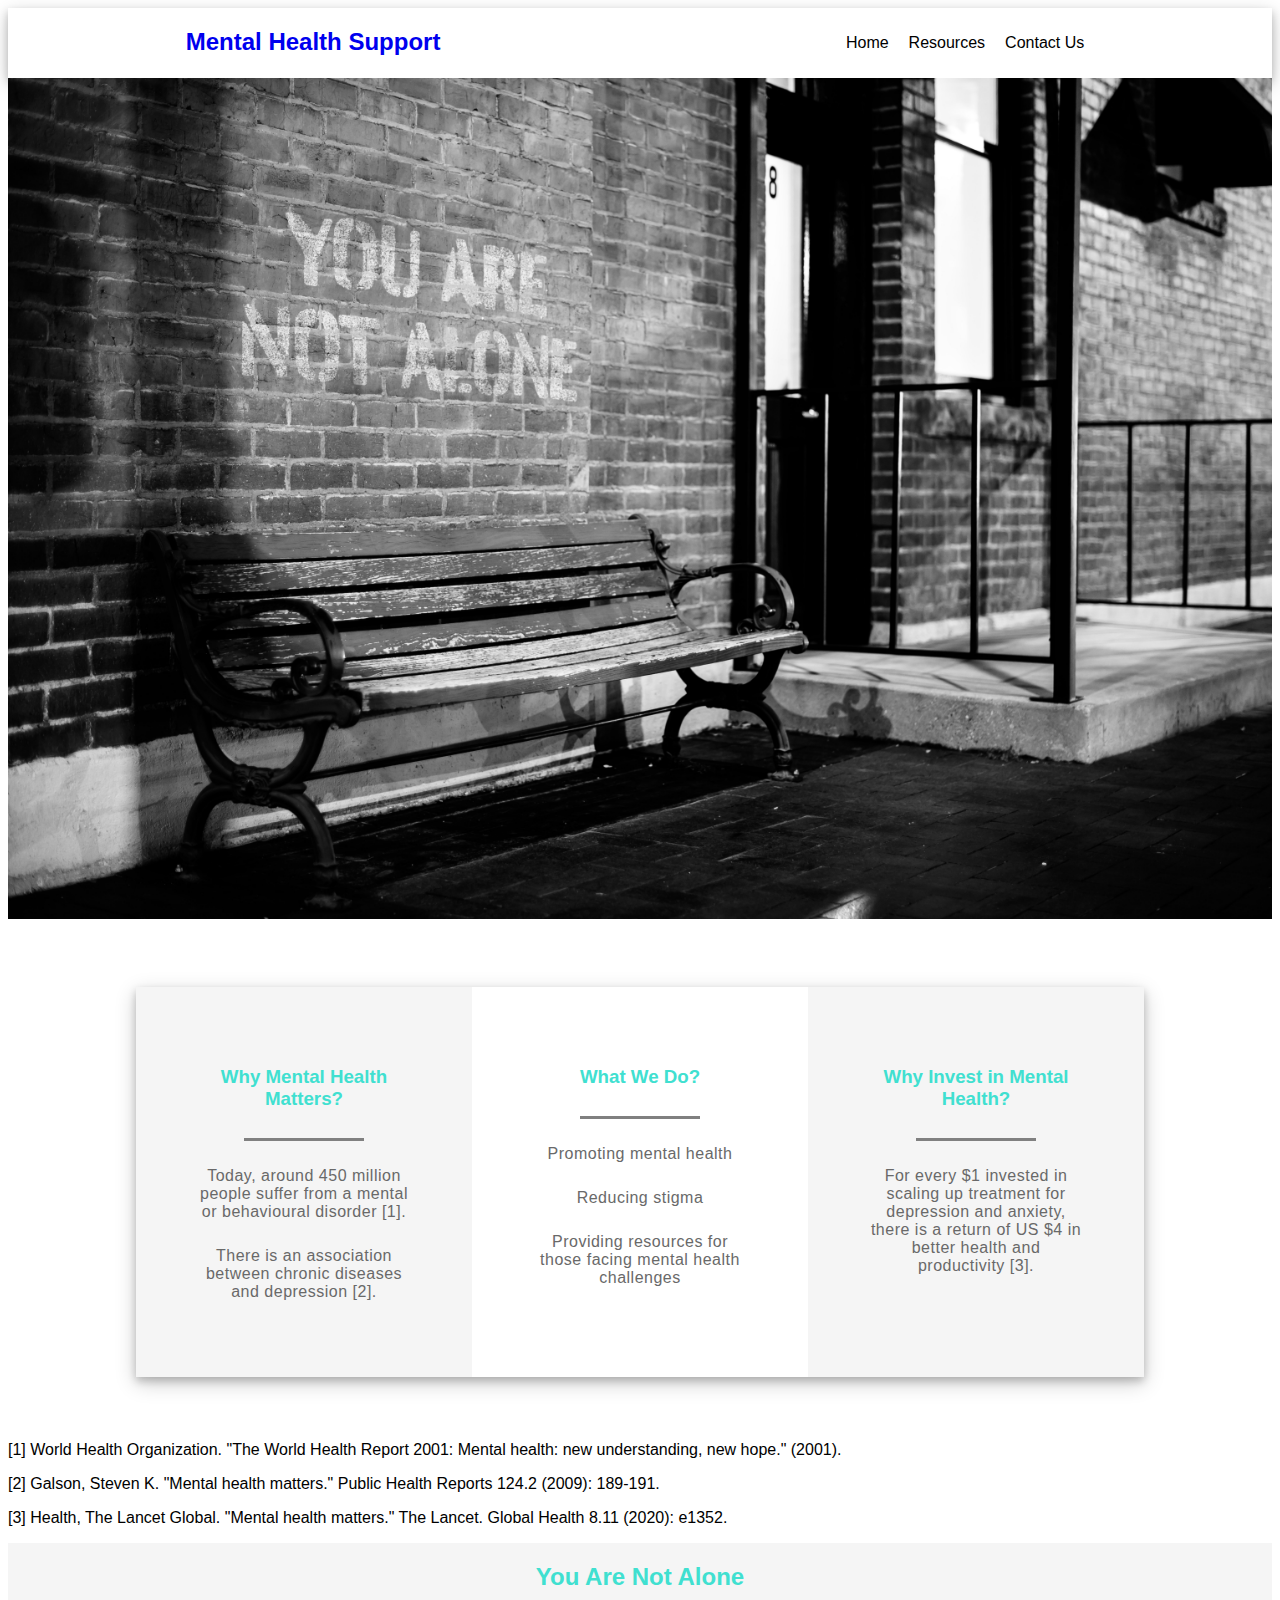
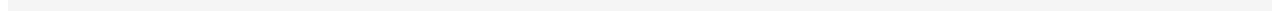
<file: docs/index.html>
<!DOCTYPE html>
<html lang="en">
<head>
    <title>Mental Health Support</title>
    <link rel="stylesheet" href="styles.css">
    <meta name="viewport" content="width=device-width initial-scale=1.0">
</head>

<body>
    <nav>
        <div class="heading">
            <h2><a href="index.html">Mental Health Support</a></h2>
        </div>
    
        <ul class="links">
            <li><a href="index.html">Home</a></li>
            <li><a href="resources.html">Resources</a></li>
            <li><a href="contact.html">Contact Us</a></li>
        </ul>
    </nav>

    <img src="notalone.jpg" alt="YouAreNotAlone" style="width: 100%">
    
    <section>
        <div class="box" style="background-color:whitesmoke;">
            <h3 style="color:turquoise;">Why Mental Health Matters?</h3>
            <hr>
            <p>Today, around 450 million people suffer from a mental or behavioural disorder [1].</p>
            <p>There is an association between chronic diseases and depression [2].</p>
        </div>
    

    
        <div class="box">
            <h3 style="color:turquoise;">What We Do?</h3>
            <hr>
            <p>Promoting mental health</p>
            <p>Reducing stigma</p>
            <p>Providing resources for those facing mental health challenges</p>
        </div>
    

    
        <div class="box" style="background-color:whitesmoke;">
            <h3 style="color:turquoise;">Why Invest in Mental Health?</h3>
            <hr>
            <p>For every $1 invested in scaling up treatment for depression and anxiety, there is a return of US $4 in better health and productivity [3].</p>
        </div>
    </section>

    <div class="refer">
        <p>[1] World Health Organization. "The World Health Report 2001: Mental health: new understanding, new hope." (2001).</p>
        <p>[2] Galson, Steven K. "Mental health matters." Public Health Reports 124.2 (2009): 189-191.</p>
        <p>[3] Health, The Lancet Global. "Mental health matters." The Lancet. Global Health 8.11 (2020): e1352.</p>
    </div>

    <footer>
        <h2>You Are Not Alone</h2>
    </footer>
</body>
</html>
</file>
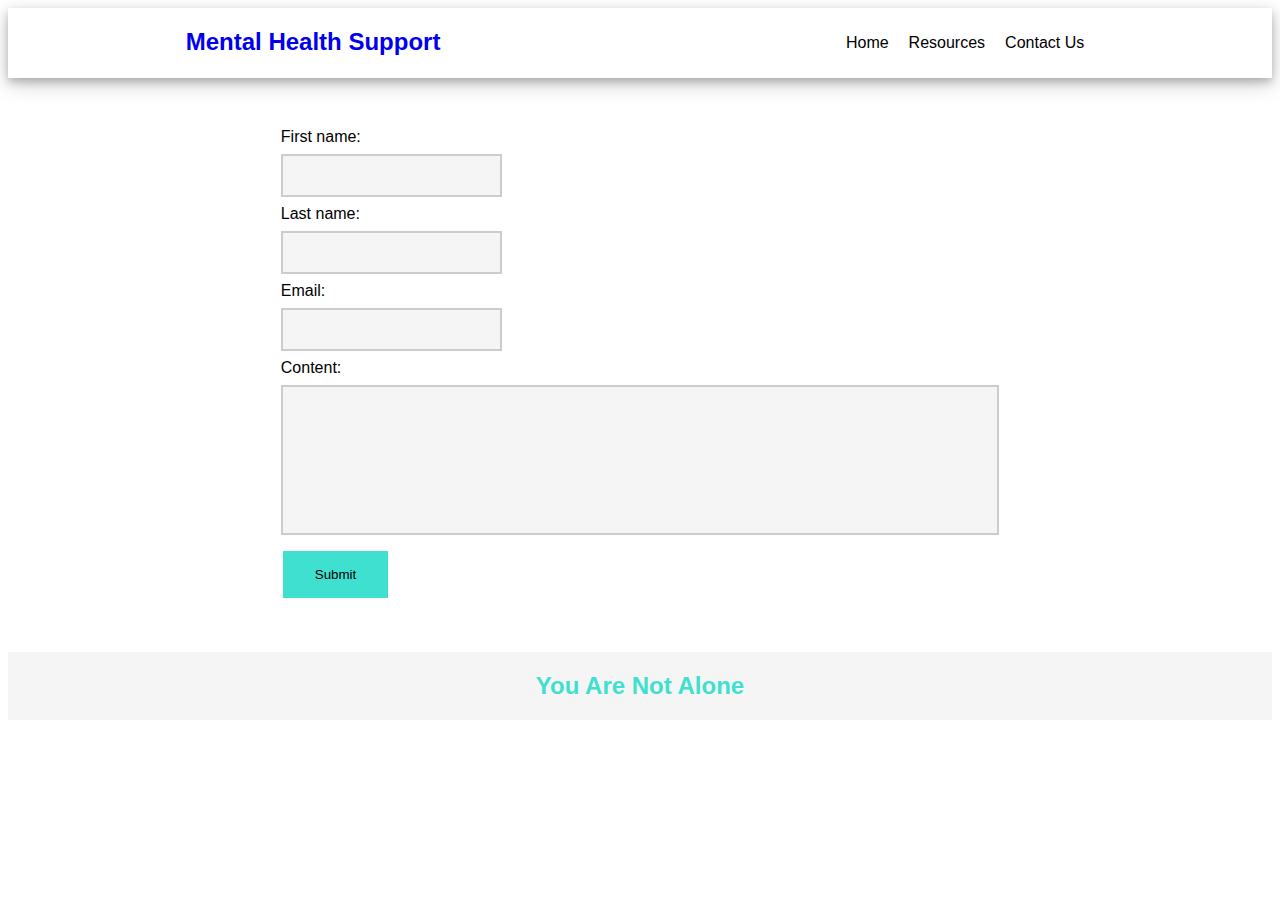
<file: contact.html>
<!DOCTYPE html>
<html>
<head>
    <title>Mental Health Support</title>
    <link rel="stylesheet" href="styles.css">
    <meta name="viewport" content="width=device-width initial-scale=1.0">
</head>

<body>
    <nav>
        <div class="heading">
            <h2><a href="home.html">Mental Health Support</a></h2>
        </div>
    
        <ul class="links">
            <li><a href="home.html">Home</a></li>
            <li><a href="resources.html">Resources</a></li>
            <li><a href="contact.html">Contact Us</a></li>
        </ul>
    </nav>


    <form>
        <label for="fname">First name:</label><br>
        <input type="text" id="fname" name="fname"><br>
        <label for="lname">Last name:</label><br>
        <input type="text" id="lname" name="lname"><br>
        <label for="email">Email:</label><br>
        <input type="text" id="email" name="email"><br>
        <label for="content">Content:</label><br>
        <textarea type="text" id="content" name="content"></textarea><br>
        <button type="submit" value="Submit">Submit</button>
    </form>

    <footer>
        <h2>You Are Not Alone</h2>
    </footer>
</body>
</html>
</file>
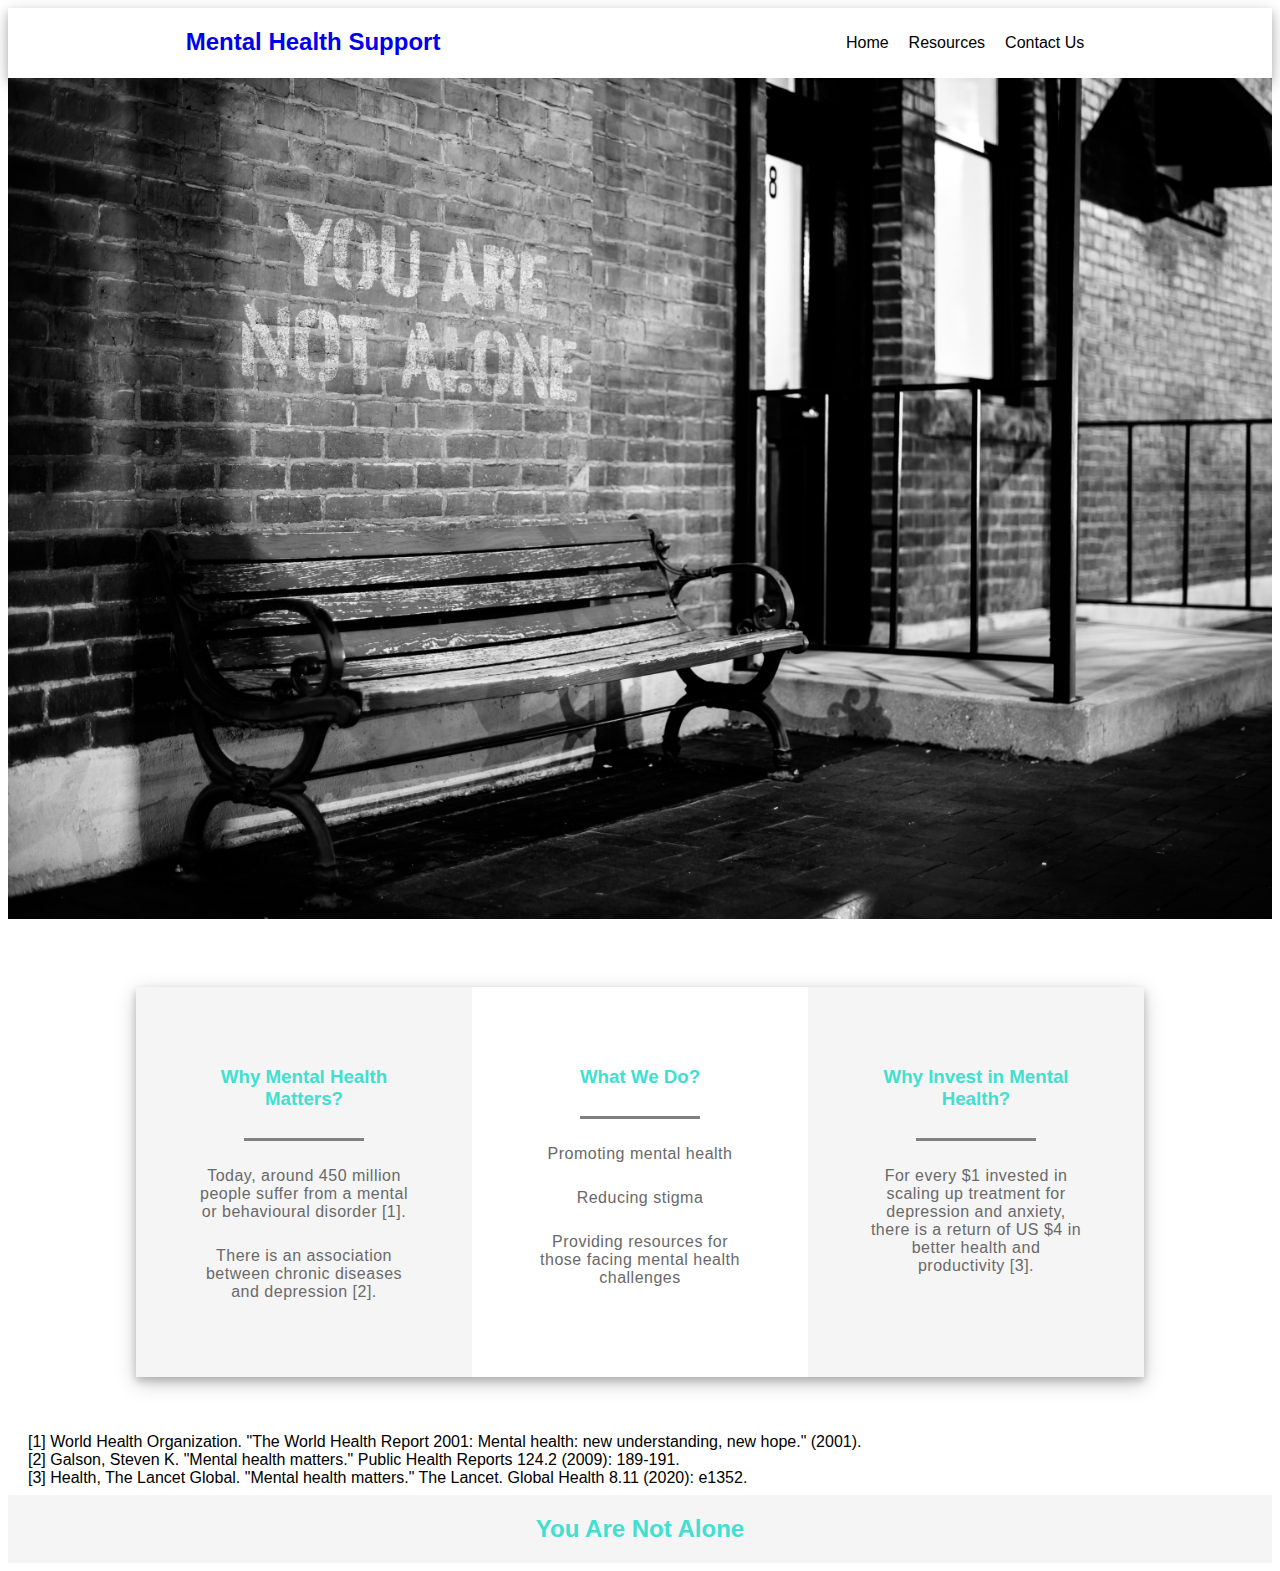
<file: home.html>
<!DOCTYPE html>
<html>
<head>
    <title>Mental Health Support</title>
    <link rel="stylesheet" href="styles.css">
    <meta name="viewport" content="width=device-width initial-scale=1.0">
</head>

<body>
    <nav>
        <div class="heading">
            <h2><a href="home.html">Mental Health Support</a></h2>
        </div>
    
        <ul class="links">
            <li><a href="home.html">Home</a></li>
            <li><a href="resources.html">Resources</a></li>
            <li><a href="contact.html">Contact Us</a></li>
        </ul>
    </nav>

    <img src="notalone.jpg", width="100%">
    
    <section>
        <article style="background-color:whitesmoke;">
            <h3 style="color:turquoise;">Why Mental Health Matters?</h3>
            <hr>
            <p>Today, around 450 million people suffer from a mental or behavioural disorder [1].</p>
            <p>There is an association between chronic diseases and depression [2].</p>
        </article>
    

    
        <article>
            <h3 style="color:turquoise;">What We Do?</h3>
            <hr>
            <p>Promoting mental health</p>
            <p>Reducing stigma</p>
            <p>Providing resources for those facing mental health challenges</p>
        </article>
    

    
        <article style="background-color:whitesmoke;">
            <h3 style="color:turquoise;">Why Invest in Mental Health?</h3>
            <hr>
            <p>For every $1 invested in scaling up treatment for depression and anxiety, there is a return of US $4 in better health and productivity [3].</p>
        </article>
    </section>

    <div class="refer">
        <p>[1] World Health Organization. "The World Health Report 2001: Mental health: new understanding, new hope." (2001).</p>
        <p>[2] Galson, Steven K. "Mental health matters." Public Health Reports 124.2 (2009): 189-191.</p>
        <p>[3] Health, The Lancet Global. "Mental health matters." The Lancet. Global Health 8.11 (2020): e1352.</p>
    </div>

    <footer>
        <h2>You Are Not Alone</h2>
    </footer>
</body>
</html>
</file>
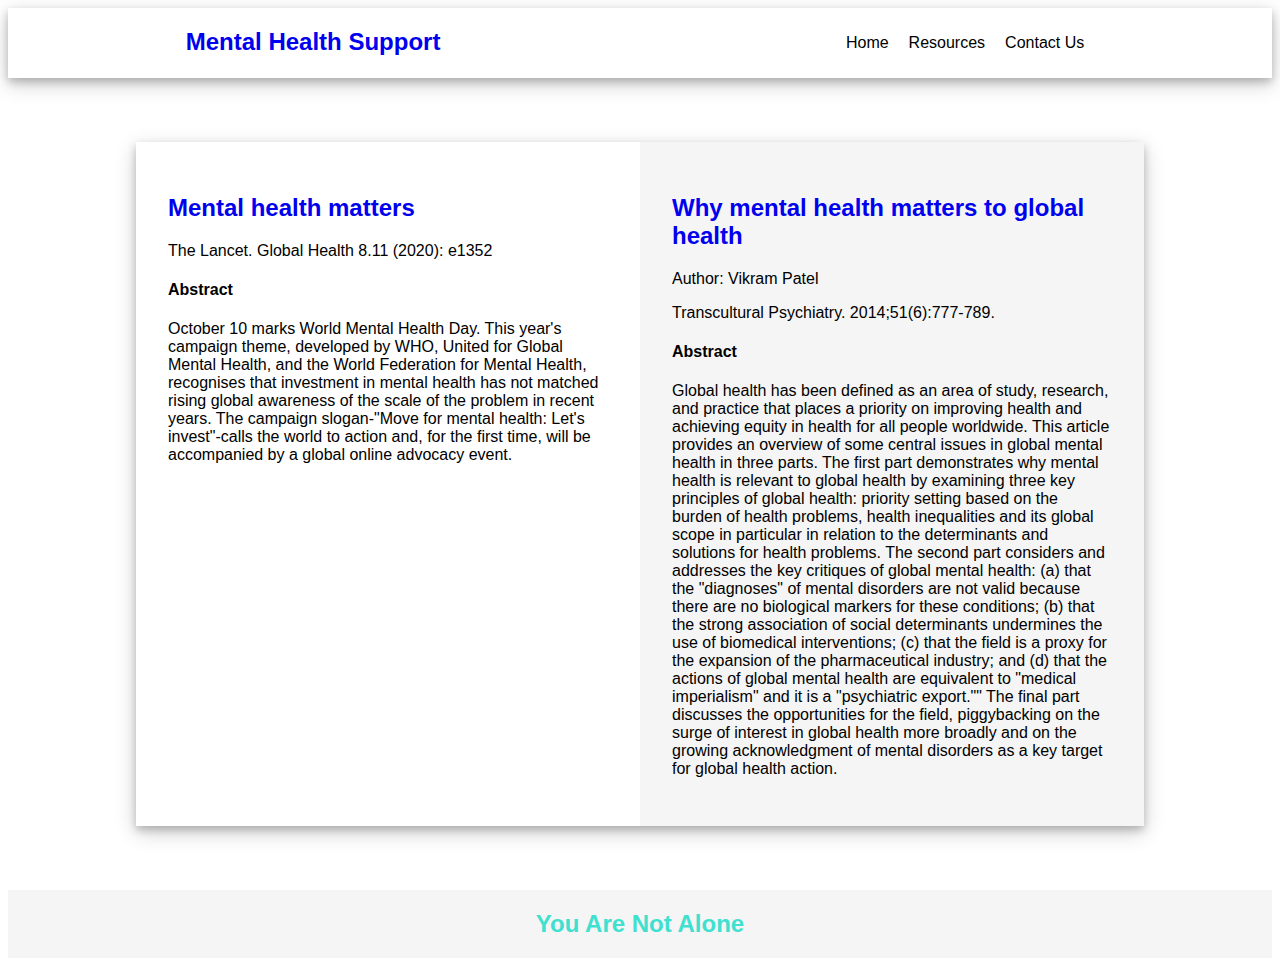
<file: resources.html>
<!DOCTYPE html>
<html>
<head>
    <title>Mental Health Support</title>
    <link rel="stylesheet" href="styles.css">
    <meta name="viewport" content="width=device-width initial-scale=1.0">
</head>

<body>
    <nav>
        <div class="heading">
            <h2><a href="home.html">Mental Health Support</a></h2>
        </div>
    
        <ul class="links">
            <li><a href="home.html">Home</a></li>
            <li><a href="resources.html">Resources</a></li>
            <li><a href="contact.html">Contact Us</a></li>
        </ul>
    </nav>
    
    <section class="resources">
        <div>
            <h2><a href="https://www.thelancet.com/journals/langlo/article/PIIS2214-109X(20)30432-0/fulltext#articleInformation">Mental health matters</a></h2>
            <p>The Lancet. Global Health 8.11 (2020): e1352</p>
            <h4>Abstract</h4>
            <p>October 10 marks World Mental Health Day. This year's campaign theme, developed by WHO, United for Global Mental Health, and the World Federation for Mental Health, recognises that investment in mental health has not matched rising global awareness of the scale of the problem in recent years. The campaign slogan-"Move for mental health: Let's invest"-calls the world to action and, for the first time, will be accompanied by a global online advocacy event.</p>
        </div>

        <div style="background-color:whitesmoke;">
            <h2><a href="https://journals.sagepub.com/doi/full/10.1177/1363461514524473">Why mental health matters to global health</a></h2>
            <p>Author: Vikram Patel</p>
            <p>Transcultural Psychiatry. 2014;51(6):777-789.</p>
            <h4>Abstract</h4>
            <p>Global health has been defined as an area of study, research, and practice that places a priority on improving 
                health and achieving equity in health for all people worldwide. This article provides an overview of some central 
                issues in global mental health in three parts. The first part demonstrates why mental health is relevant to global 
                health by examining three key principles of global health: priority setting based on the burden of health problems, 
                health inequalities and its global scope in particular in relation to the determinants and solutions for health problems. 
                The second part considers and addresses the key critiques of global mental health: (a) that the "diagnoses" of mental 
                disorders are not valid because there are no biological markers for these conditions; (b) that the strong association 
                of social determinants undermines the use of biomedical interventions; (c) that the field is a proxy for the expansion 
                of the pharmaceutical industry; and (d) that the actions of global mental health are equivalent to "medical imperialism" 
                and it is a "psychiatric export."" The final part discusses the opportunities for the field, piggybacking on the surge of 
                interest in global health more broadly and on the growing acknowledgment of mental disorders as a key target for global health action.</p>
        </div>
    </section>

    <footer>
        <h2>You Are Not Alone</h2>
    </footer>
</body>
</html>
</file>
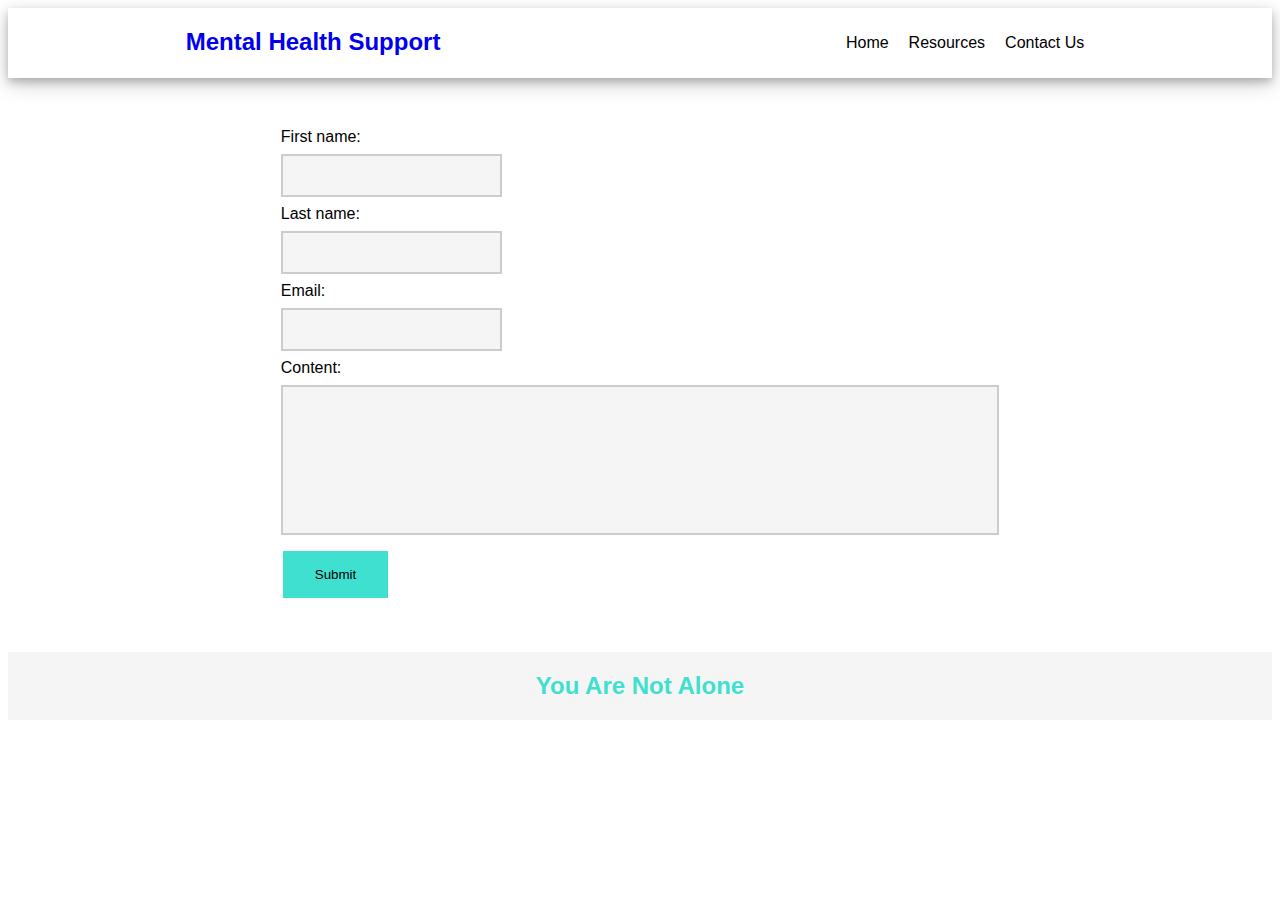
<file: docs/contact.html>
<!DOCTYPE html>
<html lang="en">
<head>
    <title>Mental Health Support</title>
    <link rel="stylesheet" href="styles.css">
    <meta name="viewport" content="width=device-width initial-scale=1.0">
</head>

<body>
    <nav>
        <div class="heading">
            <h2><a href="index.html">Mental Health Support</a></h2>
        </div>
    
        <ul class="links">
            <li><a href="index.html">Home</a></li>
            <li><a href="resources.html">Resources</a></li>
            <li><a href="contact.html">Contact Us</a></li>
        </ul>
    </nav>


    <form>
        <label for="fname">First name:</label><br>
        <input type="text" id="fname" name="fname"><br>
        <label for="lname">Last name:</label><br>
        <input type="text" id="lname" name="lname"><br>
        <label for="email">Email:</label><br>
        <input type="text" id="email" name="email"><br>
        <label for="content">Content:</label><br>
        <textarea id="content" name="content"></textarea><br>
        <button type="submit" value="Submit">Submit</button>
    </form>

    <footer>
        <h2>You Are Not Alone</h2>
    </footer>
</body>
</html>
</file>
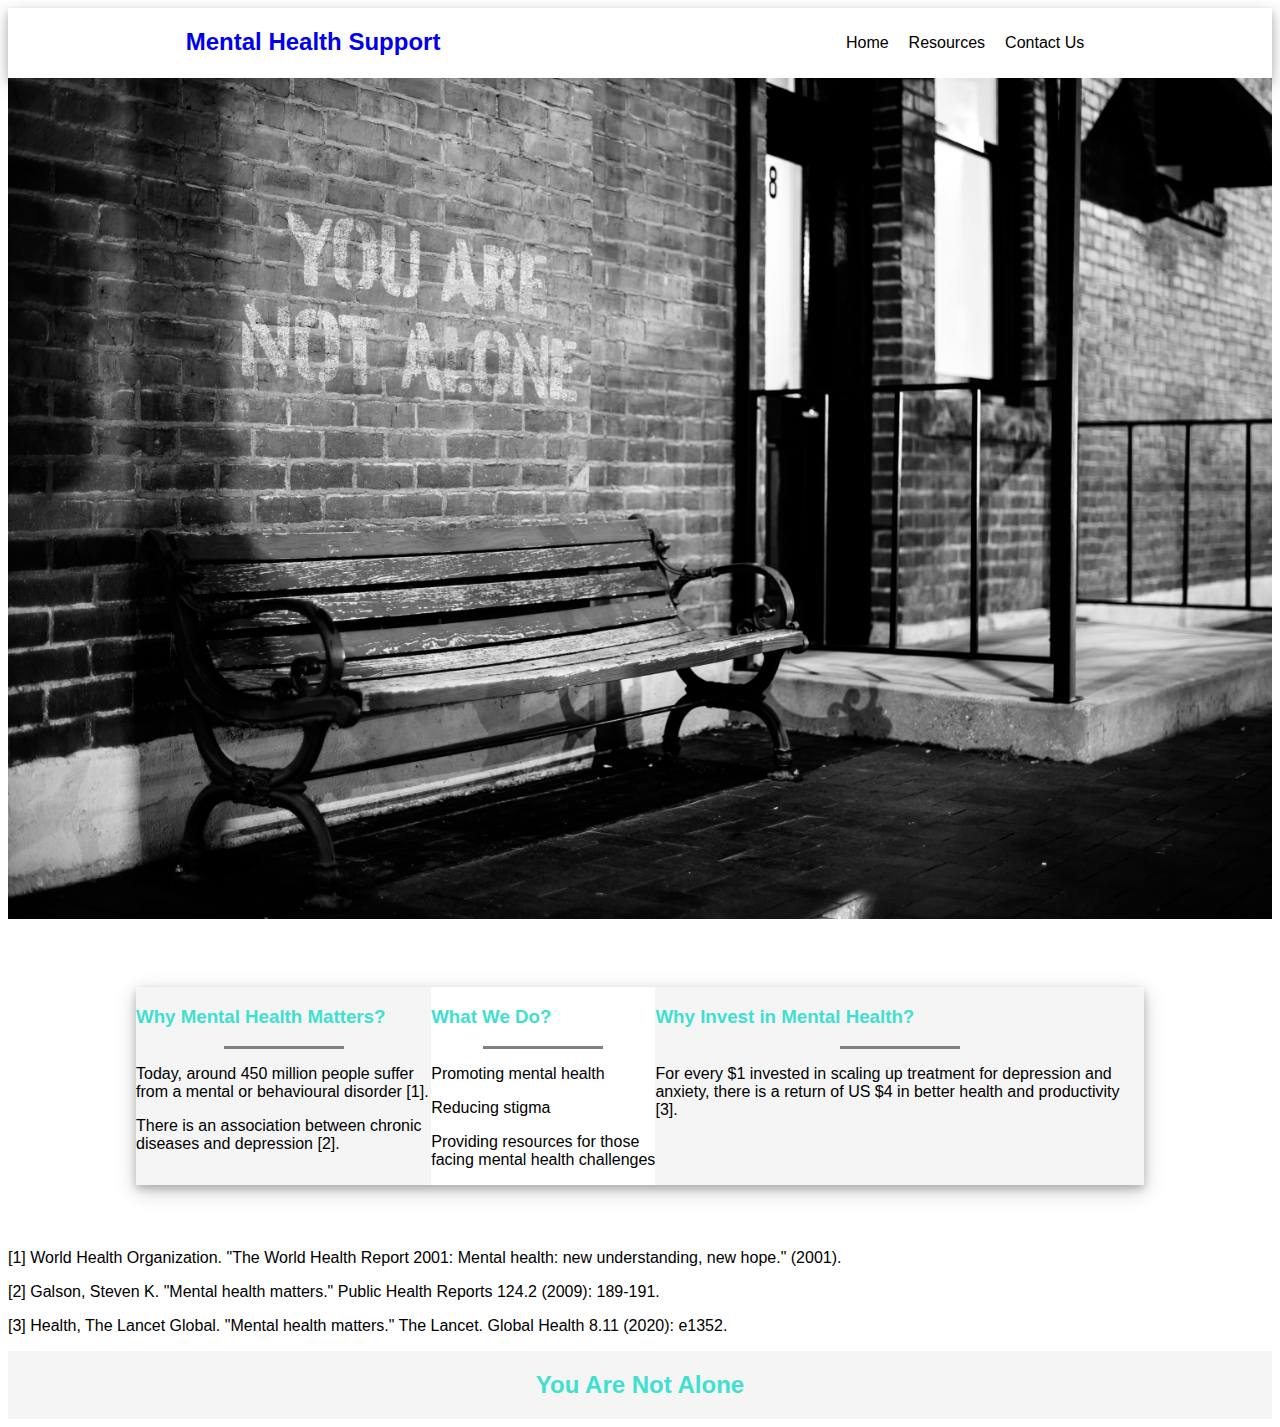
<file: docs/home.html>
<!DOCTYPE html>
<html lang="en">
<head>
    <title>Mental Health Support</title>
    <link rel="stylesheet" href="styles.css">
    <meta name="viewport" content="width=device-width initial-scale=1.0">
</head>

<body>
    <nav>
        <div class="heading">
            <h2><a href="home.html">Mental Health Support</a></h2>
        </div>
    
        <ul class="links">
            <li><a href="home.html">Home</a></li>
            <li><a href="resources.html">Resources</a></li>
            <li><a href="contact.html">Contact Us</a></li>
        </ul>
    </nav>

    <img src="notalone.jpg" alt="YouAreNotAlone" width=100%>
    
    <section>
        <article style="background-color:whitesmoke;">
            <h3 style="color:turquoise;">Why Mental Health Matters?</h3>
            <hr>
            <p>Today, around 450 million people suffer from a mental or behavioural disorder [1].</p>
            <p>There is an association between chronic diseases and depression [2].</p>
        </article>
    

    
        <article>
            <h3 style="color:turquoise;">What We Do?</h3>
            <hr>
            <p>Promoting mental health</p>
            <p>Reducing stigma</p>
            <p>Providing resources for those facing mental health challenges</p>
        </article>
    

    
        <article style="background-color:whitesmoke;">
            <h3 style="color:turquoise;">Why Invest in Mental Health?</h3>
            <hr>
            <p>For every $1 invested in scaling up treatment for depression and anxiety, there is a return of US $4 in better health and productivity [3].</p>
        </article>
    </section>

    <div class="refer">
        <p>[1] World Health Organization. "The World Health Report 2001: Mental health: new understanding, new hope." (2001).</p>
        <p>[2] Galson, Steven K. "Mental health matters." Public Health Reports 124.2 (2009): 189-191.</p>
        <p>[3] Health, The Lancet Global. "Mental health matters." The Lancet. Global Health 8.11 (2020): e1352.</p>
    </div>

    <footer>
        <h2>You Are Not Alone</h2>
    </footer>
</body>
</html>
</file>
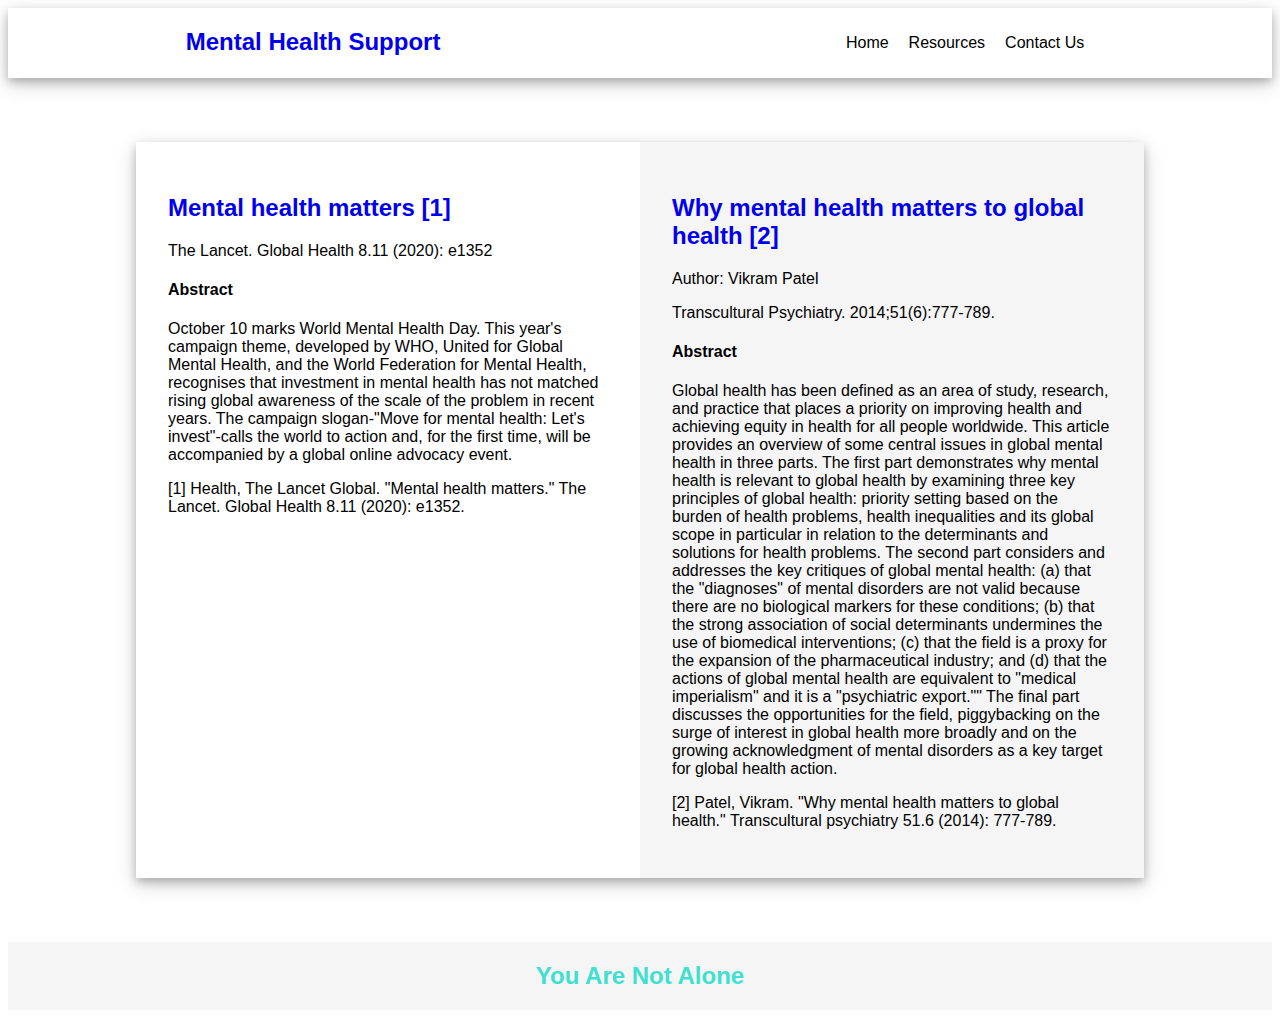
<file: docs/resources.html>
<!DOCTYPE html>
<html lang="en">
<head>
    <title>Mental Health Support</title>
    <link rel="stylesheet" href="styles.css">
    <meta name="viewport" content="width=device-width initial-scale=1.0">
</head>

<body>
    <nav>
        <div class="heading">
            <h2><a href="index.html">Mental Health Support</a></h2>
        </div>
    
        <ul class="links">
            <li><a href="index.html">Home</a></li>
            <li><a href="resources.html">Resources</a></li>
            <li><a href="contact.html">Contact Us</a></li>
        </ul>
    </nav>
    
    <section class="resources">
        <div>
            <h2><a href="https://www.thelancet.com/journals/langlo/article/PIIS2214-109X(20)30432-0/fulltext#articleInformation">Mental health matters [1]</a></h2>
            <p>The Lancet. Global Health 8.11 (2020): e1352</p>
            <h4>Abstract</h4>
            <p>October 10 marks World Mental Health Day. This year's campaign theme, developed by WHO, United for Global Mental Health, and the World Federation for Mental Health, recognises that investment in mental health has not matched rising global awareness of the scale of the problem in recent years. The campaign slogan-"Move for mental health: Let's invest"-calls the world to action and, for the first time, will be accompanied by a global online advocacy event.</p>
            <p>[1] Health, The Lancet Global. "Mental health matters." The Lancet. Global Health 8.11 (2020): e1352.</p>
        </div>

        <div style="background-color:whitesmoke;">
            <h2><a href="https://journals.sagepub.com/doi/full/10.1177/1363461514524473">Why mental health matters to global health [2]</a></h2>
            <p>Author: Vikram Patel</p>
            <p>Transcultural Psychiatry. 2014;51(6):777-789.</p>
            <h4>Abstract</h4>
            <p>Global health has been defined as an area of study, research, and practice that places a priority on improving 
                health and achieving equity in health for all people worldwide. This article provides an overview of some central 
                issues in global mental health in three parts. The first part demonstrates why mental health is relevant to global 
                health by examining three key principles of global health: priority setting based on the burden of health problems, 
                health inequalities and its global scope in particular in relation to the determinants and solutions for health problems. 
                The second part considers and addresses the key critiques of global mental health: (a) that the "diagnoses" of mental 
                disorders are not valid because there are no biological markers for these conditions; (b) that the strong association 
                of social determinants undermines the use of biomedical interventions; (c) that the field is a proxy for the expansion 
                of the pharmaceutical industry; and (d) that the actions of global mental health are equivalent to "medical imperialism" 
                and it is a "psychiatric export."" The final part discusses the opportunities for the field, piggybacking on the surge of 
                interest in global health more broadly and on the growing acknowledgment of mental disorders as a key target for global health action.</p>
            <p>[2] Patel, Vikram. "Why mental health matters to global health." Transcultural psychiatry 51.6 (2014): 777-789.</p>
        </div>
    </section>

    <footer>
        <h2>You Are Not Alone</h2>
    </footer>
</body>
</html>
</file>
<file: docs/styles.css>
* {
    box-sizing: border-box;
}

body {
    background-color: white;
    font-family: Arial, Helvetica, sans-serif;
}

h2 {
    color:turquoise;
}

h2 a:visited {
    color:turquoise;
}

nav {
    display: flex;
    justify-content: space-around;
    box-shadow: 0 4px 8px 0 rgba(0, 0, 0, 0.2), 0 6px 20px 0 rgba(0, 0, 0, 0.2);
}

ul {
    display: flex;
    list-style: none;
}

li a {
    display: block;
    background-color: white;
    padding: 10px;
    color: #000;
}

li a:hover {
    background-color: turquoise;
}

a:link {
    text-decoration: none;
    background-color: transparent; 
}
  
a:visited {
    text-decoration: none;
    background-color: transparent; 
}

@media screen and (max-width: 550px){
    .links a {
        float: none;
        width: 100%;
    }
}

form {
    width: 60%;
    padding: 50px 20px;
    margin: 0 auto;
}

input {
    padding: 12px 20px;
    margin: 8px 0;
    box-sizing: border-box;
    border: 2px solid #ccc;
    background-color:whitesmoke;
    resize: none;
}

textarea {
    width: 100%;
    padding: 12px 20px;
    margin: 8px 0;
    height: 150px;
    box-sizing: border-box;
    border: 2px solid #ccc;
    background-color:whitesmoke;
    resize: none;
}

button {
    background-color:turquoise;
    border: none;
    color: black;
    padding: 16px 32px;
    text-decoration: none;
    margin: 4px 2px;
    cursor: pointer;
}

/* Flexbox */
section {
    display: flex;
    flex-direction: row;
    padding: 0px;
    margin: 64px 128px 64px 128px;
    justify-content: center;
    box-shadow: 0 4px 8px 0 rgba(0, 0, 0, 0.2), 0 6px 20px 0 rgba(0, 0, 0, 0.2);
}

@media (max-width: 800px) {
    section {
      flex-direction: column;
    }
}

.box {
    padding: 60px;
    display: inline-block;
    flex:1 0px;
}

.box h3 {
    text-align: center;
    padding-bottom: 10px;
}

.box p {
    padding-top: 10px;
    text-align: center;
    letter-spacing: 0.5px;
    color:dimgray;
    line-height:initial;
}

hr {
    height:3px;
    width: 120px;
    border-width: 0px;
    background-color:gray;
}

.refer {
    word-wrap: break-all;
    word-wrap: break-word;
}

.resources {
    padding: 0px;
    display: flex;
    flex-direction: row;
    justify-content: center;
}

.resources div {
    padding: 32px;
    display: inline-block;
    flex:1 0px;
}

@media (max-width: 800px) {
    .resources {
      flex-direction: column;
    }
}

footer {
    background-color: whitesmoke;
    display: flex;
    justify-content: space-around;
}
</file>
<file: styles.css>
* {
    box-sizing: border-box;
}

body {
    background-color: white;
    font-family: Arial, Helvetica, sans-serif;
}

h2 {
    color:turquoise;
}

h2 a:visited {
    color:turquoise;
}

nav {
    display: flex;
    justify-content: space-around;
    box-shadow: 0 4px 8px 0 rgba(0, 0, 0, 0.2), 0 6px 20px 0 rgba(0, 0, 0, 0.2);
}

ul {
    display: flex;
    list-style: none;
}

li a {
    display: block;
    background-color: white;
    padding: 10px;
    color: #000;
}

li a:hover {
    background-color: turquoise;
}

a:link {
    text-decoration: none;
    background-color: transparent; 
}
  
a:visited {
    text-decoration: none;
    background-color: transparent; 
}

@media screen and (max-width: 550px){
    .links a {
        float: none;
        width: 100%;
    }
}

form {
    width: 60%;
    padding: 50px 20px;
    margin: 0 auto;
}

input {
    padding: 12px 20px;
    margin: 8px 0;
    box-sizing: border-box;
    border: 2px solid #ccc;
    background-color:whitesmoke;
    resize: none;
}

textarea {
    width: 100%;
    padding: 12px 20px;
    margin: 8px 0;
    height: 150px;
    box-sizing: border-box;
    border: 2px solid #ccc;
    background-color:whitesmoke;
    resize: none;
}

button {
    background-color:turquoise;
    border: none;
    color: black;
    padding: 16px 32px;
    text-decoration: none;
    margin: 4px 2px;
    cursor: pointer;
}

section {
    display: flex;
    flex-direction: row;
    padding: 0px;
    margin: 64px 128px 64px 128px;
    justify-content: center;
    box-shadow: 0 4px 8px 0 rgba(0, 0, 0, 0.2), 0 6px 20px 0 rgba(0, 0, 0, 0.2);
}

@media (max-width: 800px) {
    section {
      flex-direction: column;
    }
}

article {
    padding: 60px;
    display: inline-block;
    flex:1 0px;
}

article h3 {
    text-align: center;
    padding-bottom: 10px;
}

article p {
    padding-top: 10px;
    text-align: center;
    letter-spacing: 0.5px;
    color:dimgray;
    line-height:initial;
}

hr {
    height:3px;
    width: 120px;
    border-width: 0px;
    background-color:gray;
}

.refer{
    padding-left: 20px;
    line-height: 2px;
}

.resources {
    padding: 0px;
    display: flex;
    flex-direction: row;
    justify-content: center;
}

.resources div {
    padding: 32px;
    display: inline-block;
    flex:1 0px;
}

@media (max-width: 800px) {
    .resources {
      flex-direction: column;
    }
}

footer {
    background-color: whitesmoke;
    display: flex;
    justify-content: space-around;
}
</file>
